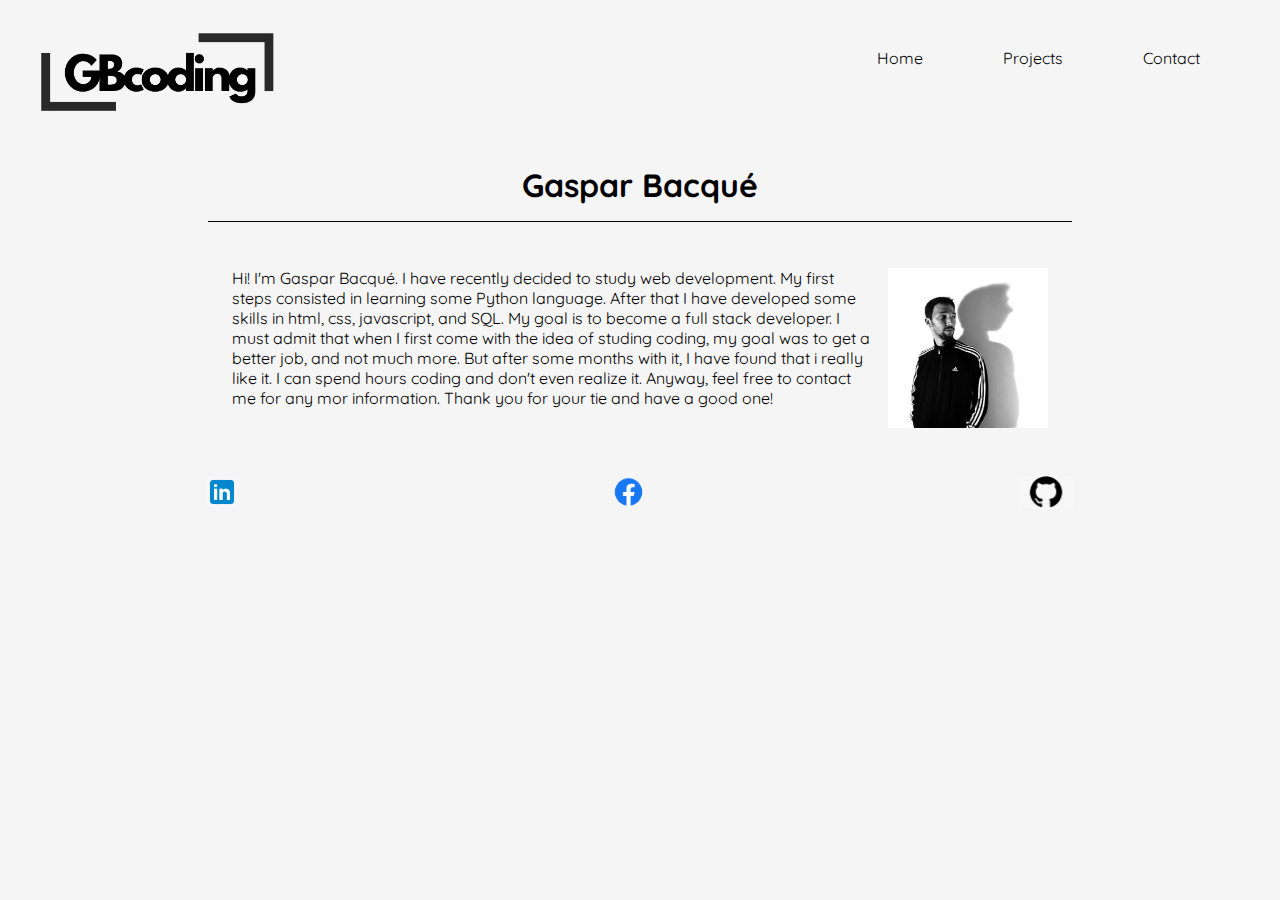
<file: contact.html>
<!DOCTYPE html>
<html>
    <head>
        <title>Gb-coding/cotact</title>
        <link rel="stylesheet" href="resources/css/style.css">
        <link rel="stylesheet" href="resources/css/contact.css">
        <link rel="preconnect" href="https://fonts.googleapis.com">
        <link rel="preconnect" href="https://fonts.gstatic.com" crossorigin>
        <link href="https://fonts.googleapis.com/css2?family=Quicksand:wght@300..700&family=Roboto:ital,wght@0,100..900;1,100..900&display=swap" rel="stylesheet">
    </head>
    <body>
        <header>
            <div class="flex-container">
                <img src="resources/images/logo-image.png"id="logo" alt="logo"/>
                <nav>
                    <ul>
                        <a href="index.html"><li>Home</li></a>
                        <a><li>Projects</li></a>
                        <a href="contact.html"><li>Contact</li></a>
                    </ul>
    
                </nav>
            </div>
        </header>
        <main>
            <section class="flex-container-column">
                <h1 class="section-titles">Gaspar Bacqué</h1>
                <div class="flex-container" id="bio">
                    <p id="paragraph">Hi! I'm Gaspar Bacqué. I have recently decided to study web development. My first steps consisted in learning some Python language. After that I have developed some skills in html, css, javascript, and SQL. My goal is to become a full stack developer. I must admit that when I first come with the idea of studing coding, my goal was to get a better job, and not much more. But after some months with it, I have found that i really like it. I can spend hours coding and don't even realize it. Anyway, feel free to contact me for any mor information. Thank you for your tie and have a good one!</p>
                    <img src="resources/images/gaspar-image.jpeg" id="profile-picture" alt="picture of Gaspar Bacque"/>
                </div>
            </section>
        </main>
        <footer class="flex-container footer-container">
            <a><img class="footer-img" src="resources/images/linkdn-logo.webp" alt="linkdn logo"/></a>
            <a><img class="footer-img" src="resources/images/facebook-logo" alt="facebook logo"/></a>
            <a><img class="footer-img" src="resources/images/github-logo.webp"alt="github logo"></a>
        </footer>
    </body>
</html>
</file>
<file: resources/css/style.css>
*{
    font-family: "Quicksand", serif;
}

body{
background-color: whitesmoke;
}

.flex-container-column{
    display: flex;
    flex-direction: column;
    /*background-color: coral;*/
    flex-wrap: wrap;
    margin: 1em;
    min-width: 20em;
    align-content: center;
}

.flex-container{
    display: flex;
    flex-direction: row;
    justify-content: space-between;
    /*background-color: red;*/
    margin: 1em;
    flex-wrap: wrap;
    min-width: 20em;
}

.flex-container img{
    /*background-color: green;*/

}

#logo{
    margin-top: 1em;
    margin-bottom: 1em;
    margin-left: 1em;
    height: 5em;
}

.flex-container nav ul{
    display: flex;
    flex-direction: row;
    justify-content: space-between;
    margin-top: 1em;
    margin-bottom: 1em;
    margin-right: 1em;
    list-style-type: none;
    /*background-color: green;*/
}

a{
    text-decoration: none;
}

.flex-container nav ul li{
    padding: 1em 2em;
    margin: 0 0.5em;
    color: black;
    text-decoration: none;
    /*background-color: aqua;*/

}

.flex-container nav ul li:hover {
    color: blue;

}

.footer-img{
    height: 2em;
    
}

.footer-container{
    margin-left: 1em;
    margin-right: 1em;
    padding-top: 0.5em;
    padding-bottom: 0.5em;
    justify-content: space-around;
}
</file>
<file: resources/css/contact.css>
.section-titles{
    text-align: center;
    
}

#paragraph{
    /*background-color: yellow;*/
    max-width: 40em;
    min-width: 20em;
    margin: 0.5em;
}

#bio{
    justify-content: center;
}

#profile-picture{
    margin:0.5em;
    height: 10em;
}

.section-titles{
    text-align: center;
    border-bottom: solid 1px black;
    padding-bottom: 0.5em;
    
}
</file>
